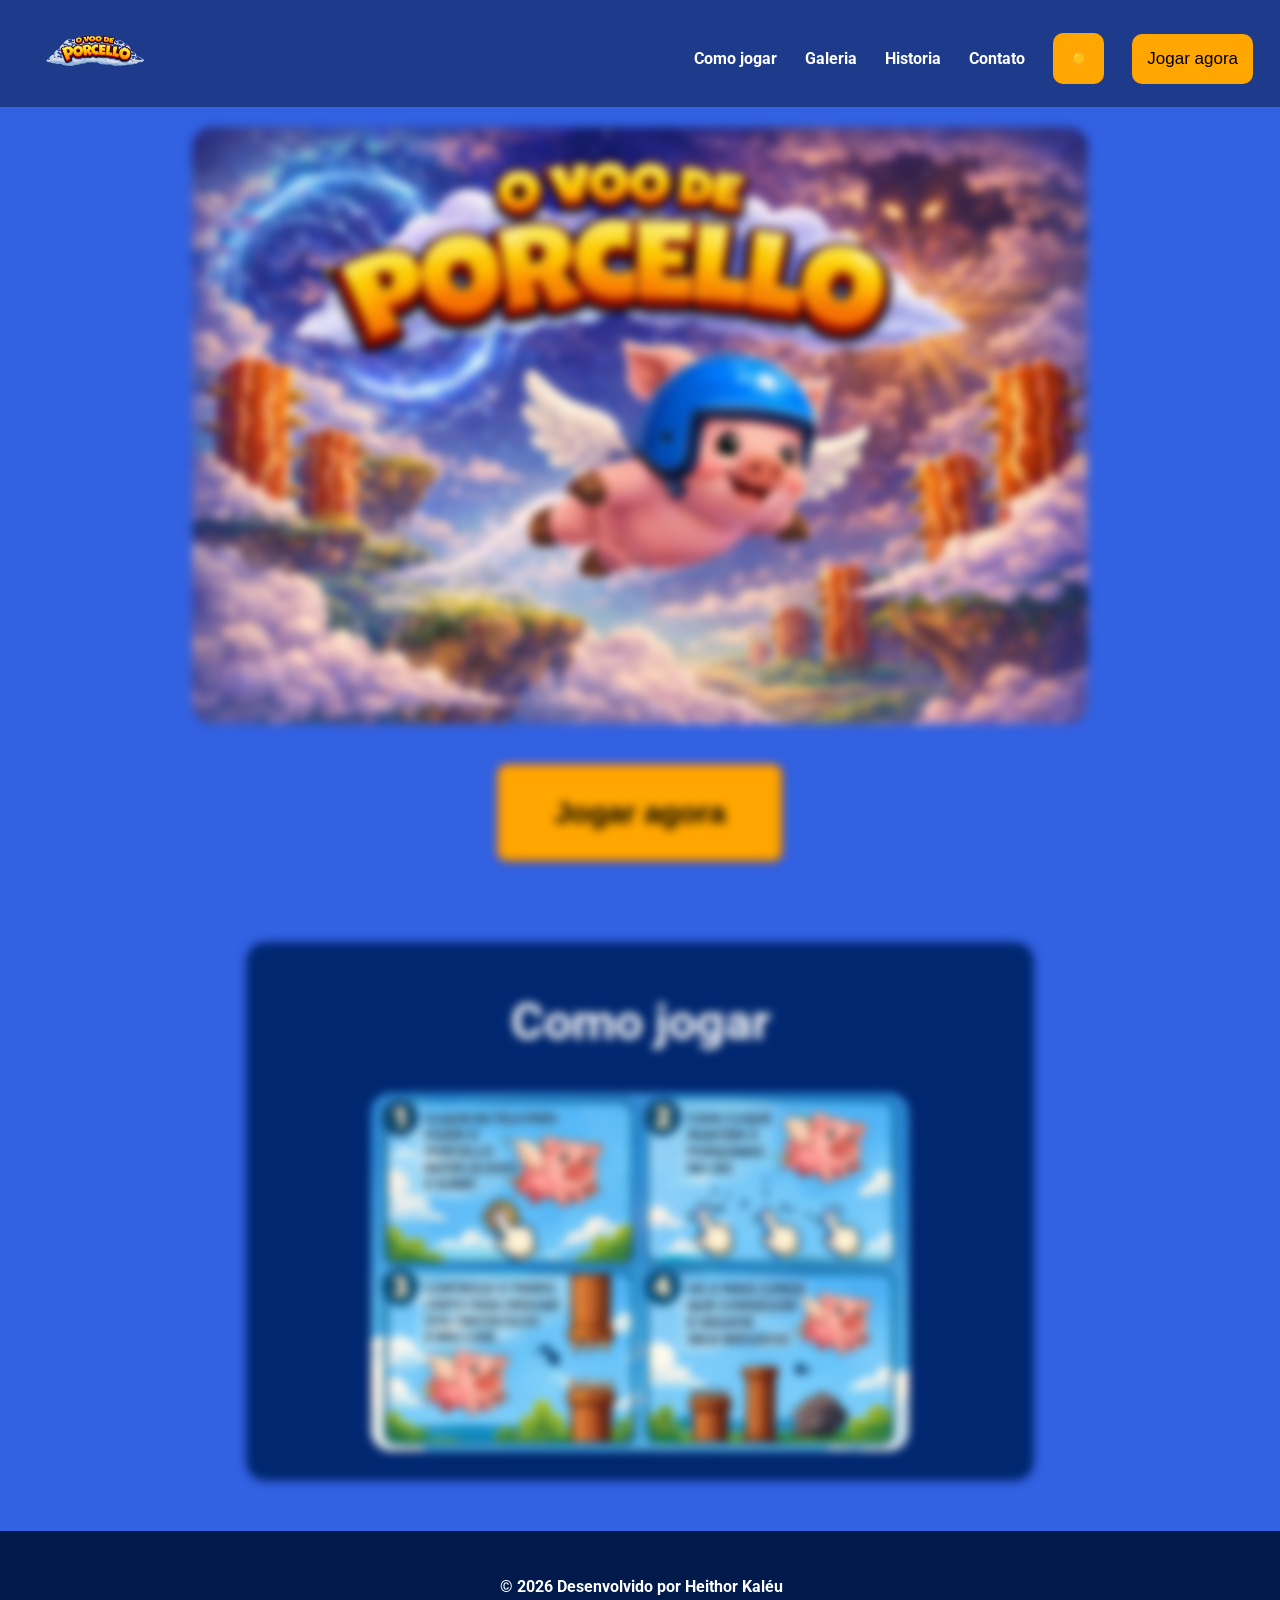
<file: index.html>
<!DOCTYPE html>
<html lang="pt-br">

<head>
    <meta charset="UTF-8">
    <meta name="viewport" content="width=device-width, initial-scale=1.0">
    <title>Voo de Porcello</title>
    <link rel="preconnect" href="https://fonts.googleapis.com">
    <link rel="preconnect" href="https://fonts.gstatic.com" crossorigin>
    <link href="https://fonts.googleapis.com/css2?family=Roboto:ital,wght@0,100..900;1,100..900&display=swap"
        rel="stylesheet">
    <link rel="stylesheet" href="css/style.css">
    <link rel="stylesheet" href="css/all.css">
    <link rel="icon" href="img/1.png">
    
</head>

<body >
    <header>
        <a href="index.html">
            <img src="img/o_voo_de_porcello_transparente.png" alt="Voo de Procello">
        </a>
        <nav>
            <ul>
                <li>
                    <a href="#howplay">Como jogar</a>
                </li>
                <li>
                    <a href="galeria.html">
                        Galeria
                    </a>
                </li>
                <li>
                    <a href="historia.html">
                        Historia
                    </a>
                </li>
                <li>
                    <a href="contato.html">
                        Contato
                    </a>
                </li>
                <li>
                    <button id="btnTema" onclick="alternarTema()">☀️</button>
                </li>
                <li>
                    <a href="jogo/index.html" target="_blank">
                        <button>Jogar agora</button></a>
                </li>
            </ul>
        </nav>
    </header>

<main class="banner" style="filter: blur(5px);">
    <img src="img/O voo de Porcello no céu (1).png" alt="Banner">
    <a href="jogo/index.html" target="_blank">
        <button>Jogar agora</button>
    </a>
    <div id="howplay">
        <h2>Como jogar</h2>
        <img class="comojogar" src="img/Instruções do jogo do porquinho.png" alt="comoJogarJogo">
    </div>



</main>
<footer>
    <p><strong> &copy; 2026 Desenvolvido por Heithor Kaléu</strong></p>

</footer>
<script src="index.js"></script>
</body>
</html>
</file>
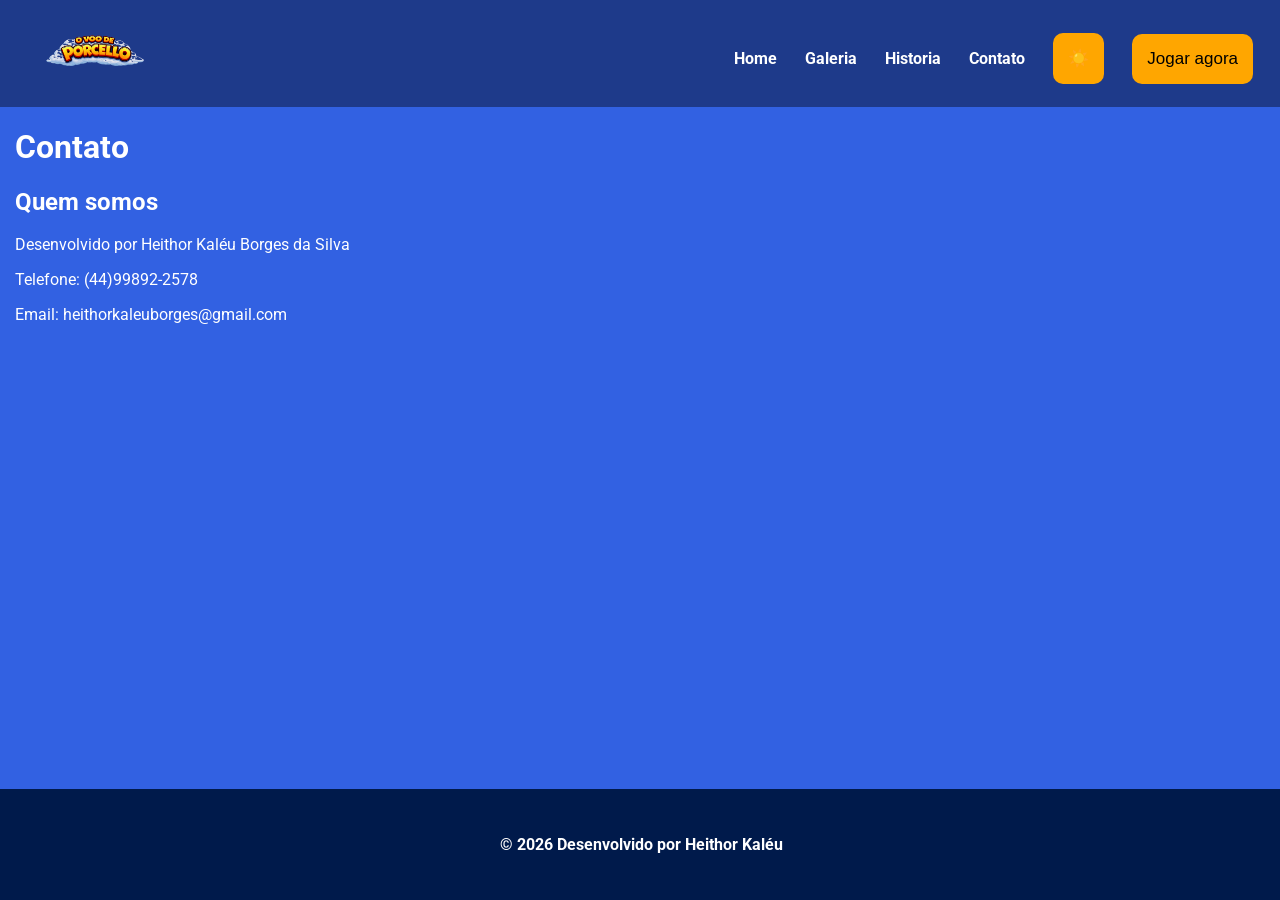
<file: contato.html>
<!DOCTYPE html>
<html lang="pt-br">

<head>
    <meta charset="UTF-8">
    <meta name="viewport" content="width=device-width, initial-scale=1.0">
    <title>Voo de Porcello</title>
    <link rel="preconnect" href="https://fonts.googleapis.com">
    <link rel="preconnect" href="https://fonts.gstatic.com" crossorigin>
    <link href="https://fonts.googleapis.com/css2?family=Roboto:ital,wght@0,100..900;1,100..900&display=swap"
        rel="stylesheet">
    <link rel="stylesheet" href="css/contato.css">
    <link rel="stylesheet" href="css/all.css">
    <link rel="icon" href="img/1.png">
    <script>// verifica ao carregar a página
        window.onload = function () {
            let temaSalvo = localStorage.getItem("tema");

            if (temaSalvo === "light") {
                document.body.classList.add("light");
                document.getElementById("btnTema").innerText = "🌙";
            }
        }

        // alterna o tema
        function alternarTema() {
            let body = document.body;
            let botao = document.getElementById("btnTema");

            body.classList.toggle("light");

            if (body.classList.contains("light")) {
                botao.innerText = "🌙";
                localStorage.setItem("tema", "light");
            } else {
                botao.innerText = "☀️";
                localStorage.setItem("tema", "dark");
            }
        }</script>
</head>

<body>
    <header>
        <a href="index.html">
            <img src="img/o_voo_de_porcello_transparente.png" alt="Voo de Procello">
        </a>
        <nav>
            <ul>
                <li>
                    <a href="index.html">Home</a>
                </li>
                <li>
                    <a href="galeria.html">
                        Galeria
                    </a>
                </li>
                <li>
                    <a href="historia.html">
                        Historia
                    </a>
                </li>
                <li>
                    <a href="contato.html">
                        Contato
                    </a>
                </li>
                <li>
                    <button id="btnTema" onclick="alternarTema()">☀️</button>
                </li>
                <li>
                    <a href="jogo/index.html" target="_blank">
                        <button>Jogar agora</button></a>
                </li>
            </ul>
        </nav>
    </header>
    <main>
        <h1>Contato<h1>
                <h2>
                    Quem somos
                </h2>
                <p>Desenvolvido por Heithor Kaléu Borges da Silva</p>
                <p>Telefone: (44)99892-2578</p>
                <p>Email: heithorkaleuborges@gmail.com</p>
    </main>
</body>
<footer>
    <p><strong> &copy; 2026 Desenvolvido por Heithor Kaléu</strong></p>

</footer>
</file>
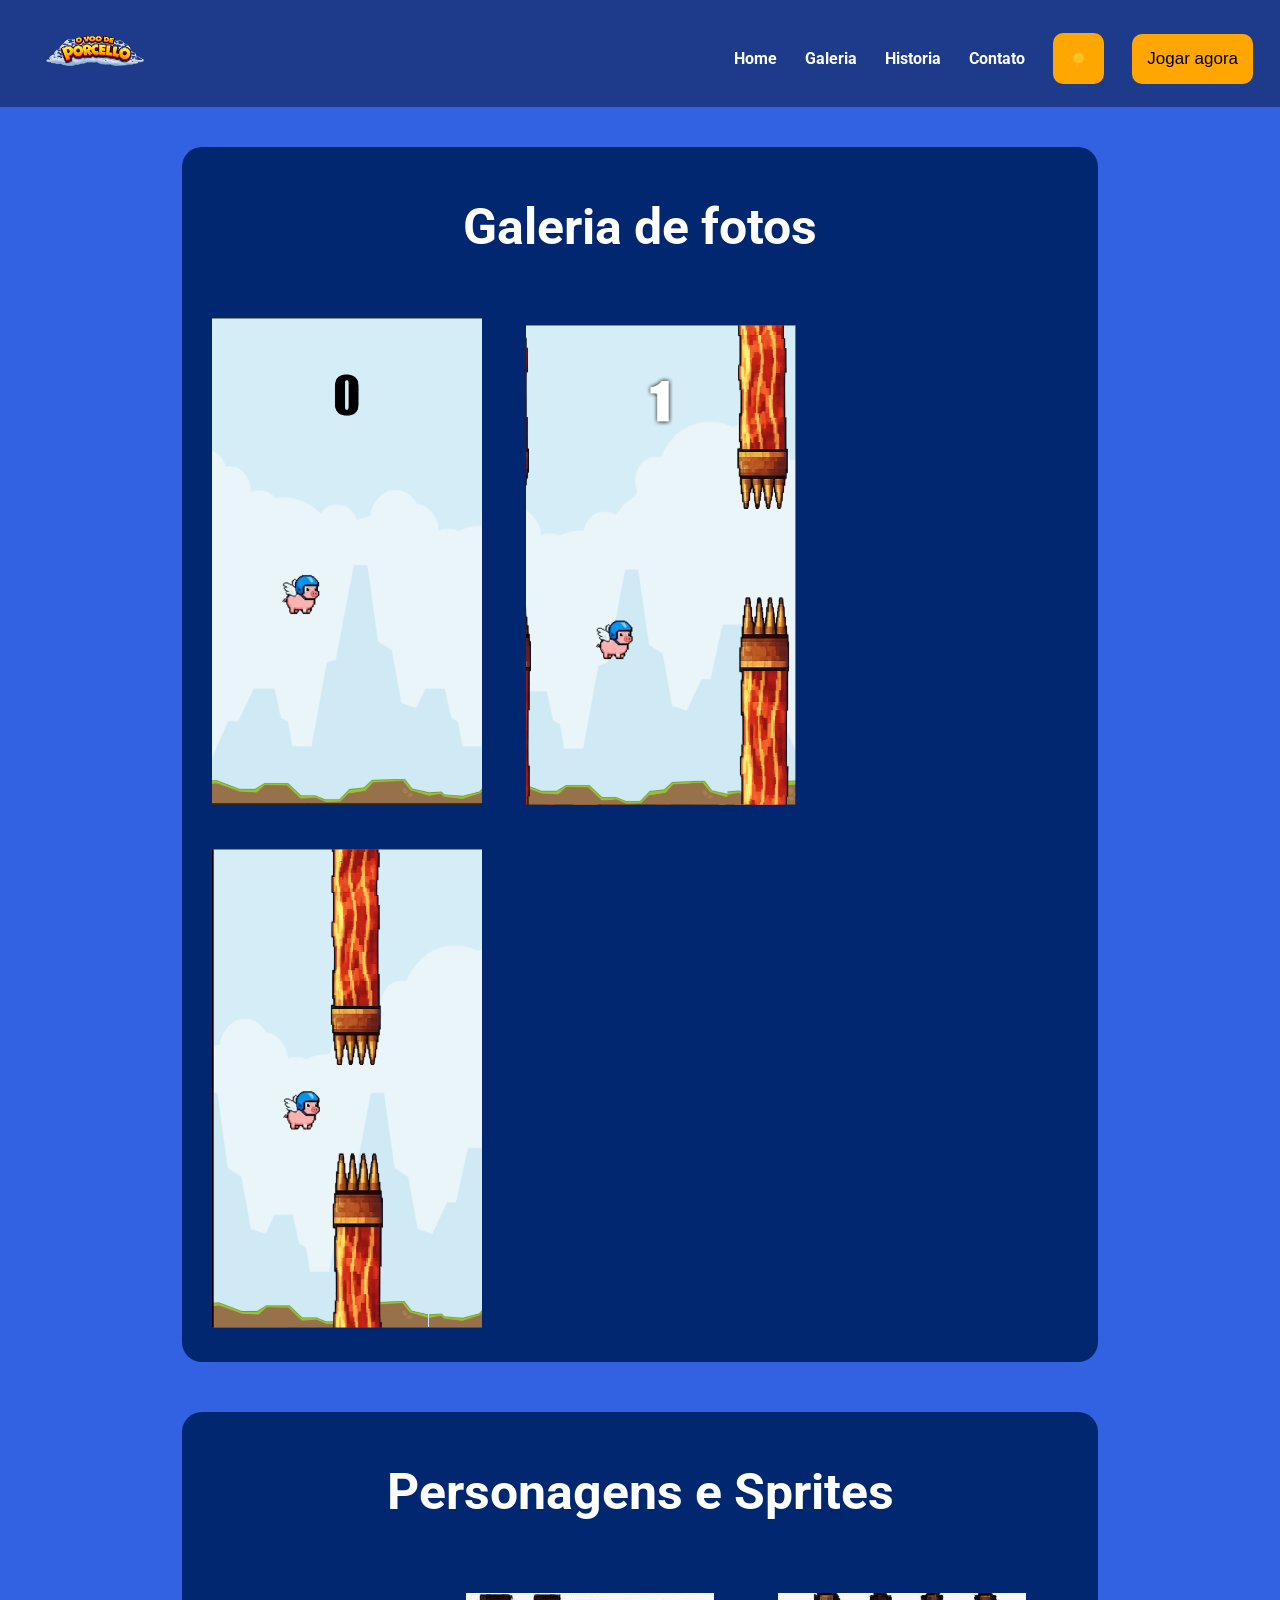
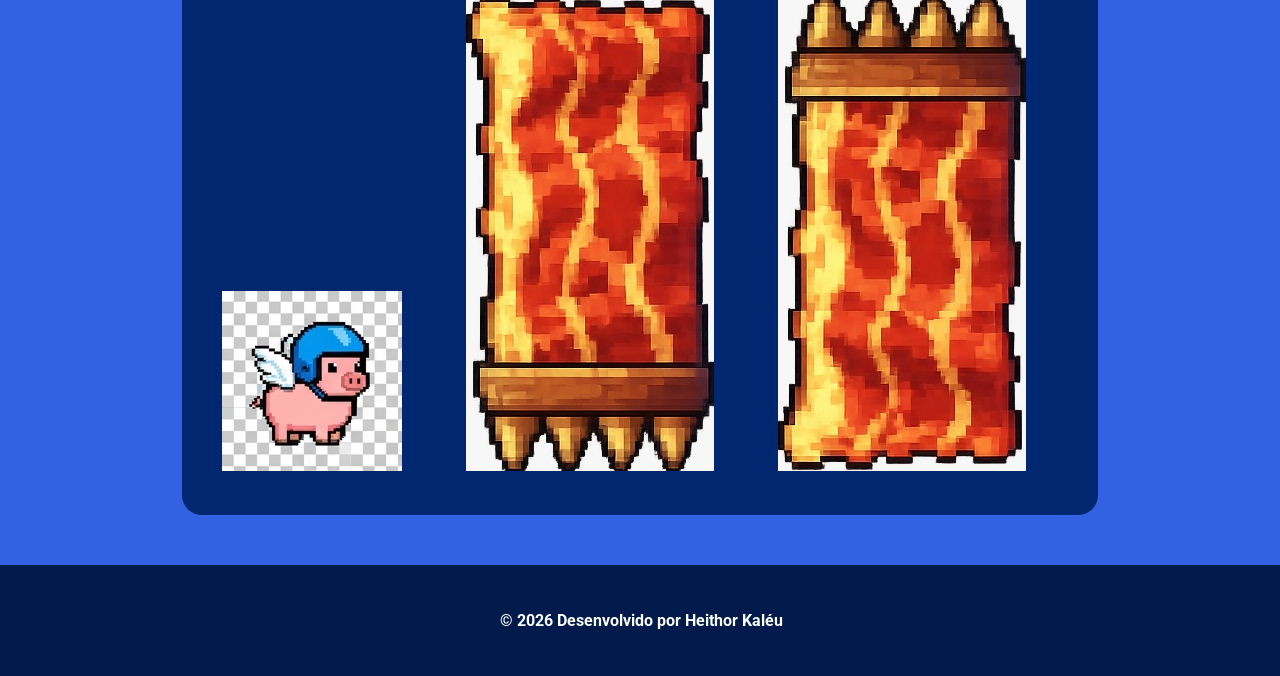
<file: galeria.html>
<!DOCTYPE html>
<html lang="pt-br">

<head>
    <meta charset="UTF-8">
    <meta name="viewport" content="width=device-width, initial-scale=1.0">
    <title>Voo de Porcello</title>
    <link rel="preconnect" href="https://fonts.googleapis.com">
    <link rel="preconnect" href="https://fonts.gstatic.com" crossorigin>
    <link href="https://fonts.googleapis.com/css2?family=Roboto:ital,wght@0,100..900;1,100..900&display=swap"
        rel="stylesheet">
    <link rel="stylesheet" href="css/galeria.css">
    <link rel="stylesheet" href="css/all.css">
    <link rel="icon" href="img/1.png">
    <script>// verifica ao carregar a página
        window.onload = function () {
            let temaSalvo = localStorage.getItem("tema");

            if (temaSalvo === "light") {
                document.body.classList.add("light");
                document.getElementById("btnTema").innerText = "🌙";
            }
        }

        // alterna o tema
        function alternarTema() {
            let body = document.body;
            let botao = document.getElementById("btnTema");

            body.classList.toggle("light");

            if (body.classList.contains("light")) {
                botao.innerText = "🌙";
                localStorage.setItem("tema", "light");
            } else {
                botao.innerText = "☀️";
                localStorage.setItem("tema", "dark");
            }
        }</script>
</head>

<body>
    <header>
        <a href="index.html">
            <img src="img/o_voo_de_porcello_transparente.png" alt="Voo de Procello">
        </a>
        <nav>
            <ul>
                <li>
                    <a href="index.html">Home</a>
                </li>
                <li>
                    <a href="galeria.html">
                        Galeria
                    </a>
                </li>
                <li>
                    <a href="historia.html">
                        Historia
                    </a>
                </li>
                <li>
                    <a href="contato.html">
                        Contato
                    </a>
                </li>
                <li>
                    <button id="btnTema" onclick="alternarTema()">☀️</button>
                </li>
                <li>
                    <a href="jogo/index.html" target="_blank">
                        <button>Jogar agora</button></a>
                </li>
            </ul>
        </nav>
    </header>
    <main>
        <div class="galeria">
            <h2>Galeria de fotos</h2>
            <img src="img/Capturar.PNG" alt="imgJogo1">
            <img src="img/image.png" alt="imgJogo2">
            <img src="img/Capturar10.PNG" alt="imgJogo3">
        </div>
        <div class="stripes">
            <h2>Personagens e Sprites</h2>
            <img src="img/1.png" alt="imgPersonagem">
            <img src="img/baconUp.jpeg" alt="imgBaconUp">
            <img src="img/baconDown.jpeg" alt="imgBaconDown">
        </div>
    </main>
</body>
<footer>
    <p><strong> &copy; 2026 Desenvolvido por Heithor Kaléu</strong></p>

</footer>

</html>
</file>
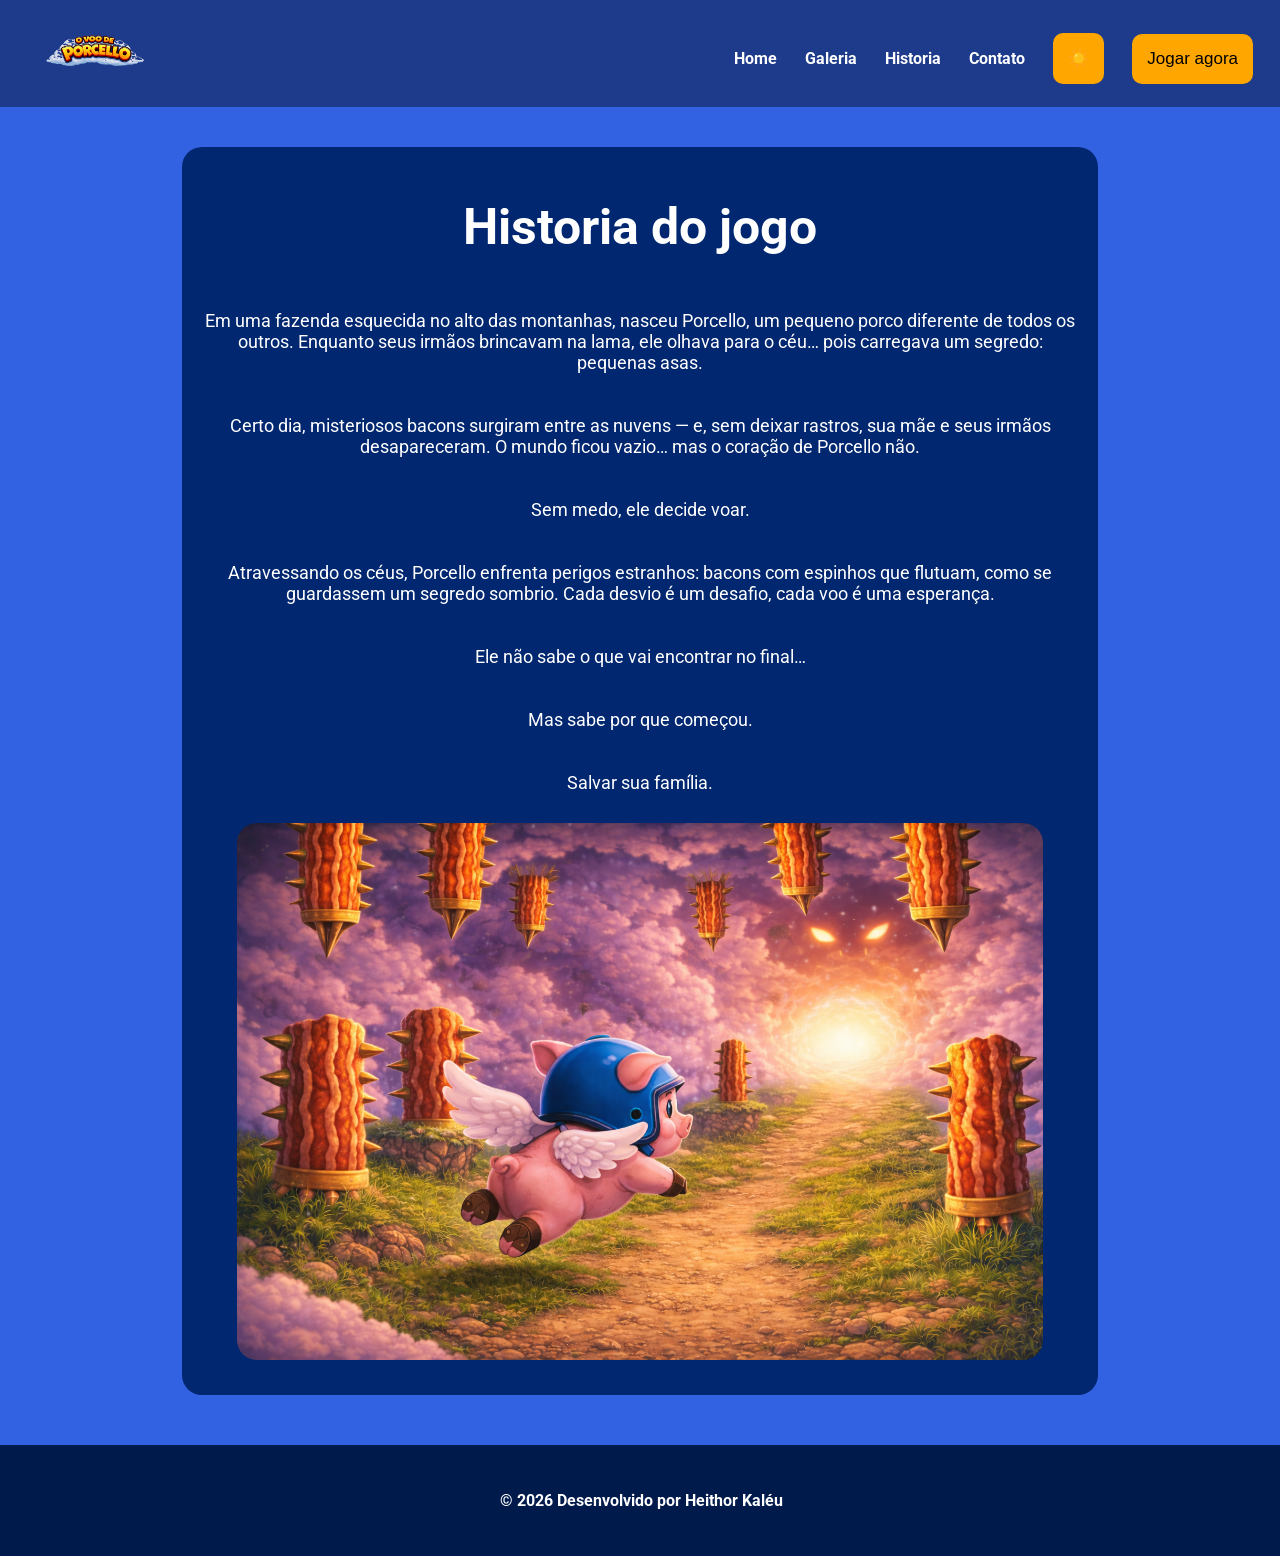
<file: historia.html>
<!DOCTYPE html>
<html lang="pt-br">

<head>
    <meta charset="UTF-8">
    <meta name="viewport" content="width=device-width, initial-scale=1.0">
    <title>Voo de Porcello</title>
    <link rel="preconnect" href="https://fonts.googleapis.com">
    <link rel="preconnect" href="https://fonts.gstatic.com" crossorigin>
    <link href="https://fonts.googleapis.com/css2?family=Roboto:ital,wght@0,100..900;1,100..900&display=swap"
        rel="stylesheet">
    <link rel="stylesheet" href="css/historia.css">
    <link rel="stylesheet" href="css/all.css">
    <link rel="icon" href="img/1.png">
    <script>// verifica ao carregar a página
        window.onload = function () {
            let temaSalvo = localStorage.getItem("tema");

            if (temaSalvo === "light") {
                document.body.classList.add("light");
                document.getElementById("btnTema").innerText = "🌙";
            }
        }

        // alterna o tema
        function alternarTema() {
            let body = document.body;
            let botao = document.getElementById("btnTema");

            body.classList.toggle("light");

            if (body.classList.contains("light")) {
                botao.innerText = "🌙";
                localStorage.setItem("tema", "light");
            } else {
                botao.innerText = "☀️";
                localStorage.setItem("tema", "dark");
            }
        }</script>
</head>

<body>
    <header>
        <a href="index.html">
            <img src="img/o_voo_de_porcello_transparente.png" alt="Voo de Procello">
        </a>
        <nav>
            <ul>
                <li>
                    <a href="index.html">Home</a>
                </li>
                <li>
                    <a href="galeria.html">
                        Galeria
                    </a>
                </li>
                <li>
                    <a href="historia.html">
                        Historia
                    </a>
                </li>
                <li>
                    <a href="contato.html">
                        Contato
                    </a>
                </li>
                <li>
                    <button id="btnTema" onclick="alternarTema()">☀️</button>
                </li>
                <li>
                    <a href="jogo/index.html" target="_blank">
                        <button>Jogar agora</button></a>
                </li>
            </ul>
        </nav>
    </header>
    <main>
        <div class="historia">
            <h2>Historia do jogo</h2>
            <p>Em uma fazenda esquecida no alto das montanhas, nasceu Porcello, um pequeno porco diferente de todos os
                outros. Enquanto seus irmãos brincavam na lama, ele olhava para o céu… pois carregava um segredo:
                pequenas asas.</p>

            <p>Certo dia, misteriosos bacons surgiram entre as nuvens — e, sem deixar rastros, sua mãe e seus irmãos
                desapareceram. O mundo ficou vazio… mas o coração de Porcello não.</p>

            <p>Sem medo, ele decide voar.</p>

            <p>Atravessando os céus, Porcello enfrenta perigos estranhos: bacons com espinhos que flutuam,
                como se guardassem um segredo sombrio. Cada desvio é um desafio, cada voo é uma esperança.</p>

            <p>Ele não sabe o que vai encontrar no final…</p>

            <p>Mas sabe por que começou.</p>

            <p>Salvar sua família.</p>
            <img src="img/Porcello e o caminho de bacon.png" alt="historiaPorcello">
        </div>
    </main>
</body>
<footer>
    <p><strong> &copy; 2026 Desenvolvido por Heithor Kaléu</strong></p>

</footer>
</file>
<file: css/style.css>
/* ===== TEMA PADRÃO ===== */
*{
    scroll-behavior: smooth;
}

body {
    margin: 0;
    font-family: Roboto, Arial;
    font-size: 16px;
    background-color: #3261e2;
    color: white;
}

body.light {
    background-color: #0a1531;
    color: black;
}

header {
    width: 100%;
    background-color: #1E3A8A;
    padding: 15px;
    box-sizing: border-box;
    transition: all 1.5s;
}

body.light header {
    background-color: #122557;
}

header nav {
    margin-top: -10px;
    display: flex;
    float: right;
}

header a img {
    width: 8%;
    margin-top: 6px;
    margin-left: 30px;
}

header nav ul {
    list-style: none;
}

header nav ul li {
    display: inline-block;
    margin: 12px;
}

header a {
    text-decoration: none;
    color: rgb(255, 255, 255);
    font-weight: bold;
}

body.light header a {
    background-color: #1E3A8A;
    color: rgb(0, 0, 0);
}

header a:hover {
    color: rgb(56, 0, 88);
}

header button {
    padding: 15px;
    background-color: rgb(255, 166, 0);
    border: none;
    border-radius: 10px;
    cursor: pointer;
    font-size: 17px;
}

main button {
    padding: 15px;
    background-color: rgb(255, 166, 0);
    border-color: rgb(255, 102, 0);
    border-radius: 10px;
    cursor: pointer;
}

body.light button {
    background-color: #ff9800;
    color: black;
}

button:hover {
    background-color: rgb(255, 102, 0);
}

.banner img {
    width: 70%;
    margin: auto;
    margin-top: 20px;
    display: block;
    border-radius: 20px;
}

main button {
    display: flex;
    align-items: center;
    justify-content: center;
    margin: 40px auto 80px auto;
    padding: 30px 55px;
    font-size: 30px;
    font-weight: bold;
    text-decoration: none;
}

main .comojogar{
    width: 70%;
    margin-bottom: 20px;
}

main a{
    text-decoration: none;
    cursor: auto;
}

main div {
    width: 60%;
    padding: 10px;
    margin: 40px auto 50px auto;
    background-color: rgb(0, 39, 112);
    border-radius: 20px;
}

main div h2 {
    color: white;
    text-align: center;
    font-size: 50px;
}

main div p {
    color: white;
    text-align: center;
    padding: 0 40px;
}

body.light main div {
    background-color: #122557;
}

body.light main div h2,
body.light main div p {
    color: rgb(255, 255, 255);
}

footer{
    margin: 0;
    padding: 30px;
    text-align: center;
    width: 95.5%;
    color: white;
    background-color: rgb(0, 26, 75);
}

body.light footer {
    background-color: #122557;
    color: rgb(255, 255, 255);
}

/* REMOVE QUALQUER ESTILO PADRÃO DE LINK */
a,
a:link,
a:visited,
a:hover,
a:active {
    color: inherit !important;
    background: none !important;
    text-decoration: none !important;
}

body {
    color: rgb(255, 255, 255);
}

body.light {
    color: rgb(255, 255, 255);
}
</file>
<file: css/contato.css>
/* ===== GERAL ===== */
*{
    scroll-behavior: smooth;
}

body {
    margin: 0;
    font-family: Roboto, Arial;
    font-size: 16px;
    background-color: #3261e2;
    color: white;
}

/* ===== MODO ALTERNATIVO ===== */
body.light {
    background-color: #0a1531;
    color: white;
}

/* ===== HEADER ===== */
header {
    width: 100%;
    background-color: #1E3A8A;
    padding: 15px;
    box-sizing: border-box;
    transition: all 1.5s;
}

body.light header {
    background-color: #122557;
}

header nav {
    margin-top: -10px;
    display: flex;
    float: right;
}

header a img {
    width: 8%;
    margin-top: 6px;
    margin-left: 30px;
}

header nav ul {
    list-style: none;
}

header nav ul li {
    display: inline-block;
    margin: 12px;
}

header a {
    text-decoration: none;
    color: white;
    font-weight: bold;
}

header a:hover {
    color: rgb(56, 0, 88);
}

/* ===== BOTÕES ===== */
header button {
    padding: 15px;
    background-color: rgb(255, 166, 0);
    border: none;
    border-radius: 10px;
    cursor: pointer;
    font-size: 17px;
}

main button {
    padding: 15px;
    background-color: rgb(255, 166, 0);
    border-color: rgb(255, 102, 0);
    border-radius: 10px;
    cursor: pointer;
}

/* MODO ALTERNATIVO BOTÕES */
body.light button {
    background-color: #ff9800;
    color: black;
}

button:hover {
    background-color: rgb(255, 102, 0);
}

/* ===== MAIN ===== */
main {
    color: white;
    margin: 15px;
}

/* mantém padrão no tema escuro */
body.light main {
    color: white;
}

/* ===== FOOTER ===== */
footer{
    position: fixed;
    bottom: 0;
    padding: 30px;
    text-align: center;
    width: 95.5%;
    color: white;
    background-color: rgb(0, 26, 75);
}

/* MODO ALTERNATIVO */
body.light footer {
    background-color: #122557;
    color: white;
}
</file>
<file: css/galeria.css>
* {
    scroll-behavior: smooth;
}

body {
    margin: 0;
    font-family: Roboto, Arial;
    font-size: 16px;
    background-color: #3261e2;
    color: white;
}

/* ===== MODO ESCURO (seu "light") ===== */
body.light {
    background-color: #0a1531;
    color: rgb(255, 255, 255);
}

/* ===== HEADER ===== */
header {
    width: 100%;
    background-color: #1E3A8A;
    padding: 15px;
    box-sizing: border-box;
    transition: all 1.5s;
}

body.light header {
    background-color: #122557;
}

header nav {
    margin-top: -10px;
    display: flex;
    float: right;
}

header a img {
    width: 8%;
    margin-top: 6px;
    margin-left: 30px;
}

header nav ul {
    list-style: none;
}

header nav ul li {
    display: inline-block;
    margin: 12px;
}

header a {
    text-decoration: none;
    color: white;
    font-weight: bold;
}

/* evita azul bugado */
a,
a:link,
a:visited,
a:hover,
a:active {
    color: inherit !important;
    background: none !important;
    text-decoration: none !important;
}

header a:hover {
    color: rgb(56, 0, 88);
}

/* ===== BOTÃO ===== */
header button {
    padding: 15px;
    background-color: rgb(255, 166, 0);
    border: none;
    border-radius: 10px;
    cursor: pointer;
    font-size: 17px;
}

body.light button {
    background-color: #ff9800;
    color: black;
}

/* ===== GALERIA ===== */
.galeria {
    width: 70%;
    padding: 10px;
    margin: 40px auto 50px auto;
    background-color: rgb(0, 39, 112);
    border-radius: 20px;
}

/* TEXTO */
.galeria h2 {
    color: white;
    text-align: center;
    font-size: 50px;
}

/* IMAGENS */
.galeria img {
    padding: 20px;
    max-width: 270px;
    display: inline-block;
    margin: auto;
}

/* MODO ESCURO */
body.light .galeria {
    background-color: #122557;
}

body.light .galeria h2 {
    color: white;
}

/* ===== STRIPES ===== */
.stripes {
    width: 70%;
    padding: 10px;
    margin: 40px auto 50px auto;
    background-color: rgb(0, 39, 112);
    border-radius: 20px;
}

.stripes h2 {
    color: white;
    text-align: center;
    font-size: 50px;
}

.stripes img {
    margin: auto;
    padding: 30px;
}

/* MODO ESCURO */
body.light .stripes {
    background-color: #122557;
}

body.light .stripes h2 {
    color: white;
}

/* ===== FOOTER ===== */
footer{
    padding: 30px;
    text-align: center;
    width: 95.5%;
    color: white;
    background-color: rgb(0, 26, 75);
}

body.light footer {
    background-color: #122557;
    color: white;
}
</file>
<file: css/historia.css>
/* ===== GERAL ===== */
* {
    scroll-behavior: smooth;
}

body {
    margin: 0;
    font-family: Roboto, Arial;
    font-size: 16px;
    background-color: #3261e2;
    color: white;
}

/* ===== MODO ALTERNATIVO (SEU "LIGHT") ===== */
body.light {
    background-color: #0a1531;
    color: white;
}

/* ===== HEADER ===== */
header {
    width: 100%;
    background-color: #1E3A8A;
    padding: 15px;
    box-sizing: border-box;
    transition: all 1.5s;
}

body.light header {
    background-color: #122557;
}

header nav {
    margin-top: -10px;
    display: flex;
    float: right;
}

header a img {
    width: 8%;
    margin-top: 6px;
    margin-left: 30px;
}

header nav ul {
    list-style: none;
}

header nav ul li {
    display: inline-block;
    margin: 12px;
}

header a {
    text-decoration: none;
    color: white;
    font-weight: bold;
}

header a:hover {
    color: rgb(56, 0, 88);
}

/* ===== BOTÃO ===== */
header button {
    padding: 15px;
    background-color: rgb(255, 166, 0);
    border: none;
    border-radius: 10px;
    cursor: pointer;
    font-size: 17px;
}

body.light button {
    background-color: #ff9800;
    color: black;
}

/* ===== HISTORIA ===== */
.historia {
    width: 70%;
    padding: 10px;
    margin: 40px auto 50px auto;
    background-color: rgb(0, 39, 112);
    border-radius: 20px;
}

/* TEXTO */
.historia h2 {
    color: white;
    text-align: center;
    font-size: 50px;
}

.historia p {
    color: white;
    text-align: center;
    font-size: 18px;
    padding: 12px;
}

/* IMAGEM */
.historia img {
    width: 90%;
    border-radius: 20px;
    margin: auto;
    display: block;
    margin-bottom: 25px;
}

/* ===== MODO ALTERNATIVO HISTORIA ===== */
body.light .historia {
    background-color: #122557;
}

body.light .historia h2,
body.light .historia p {
    color: white;
}

/* ===== FOOTER ===== */
footer {
    padding: 30px;
    text-align: center;
    width: 95.5%;
    color: white;
    background-color: rgb(0, 26, 75);
}

body.light footer {
    background-color: #122557;
    color: white;
}
</file>
